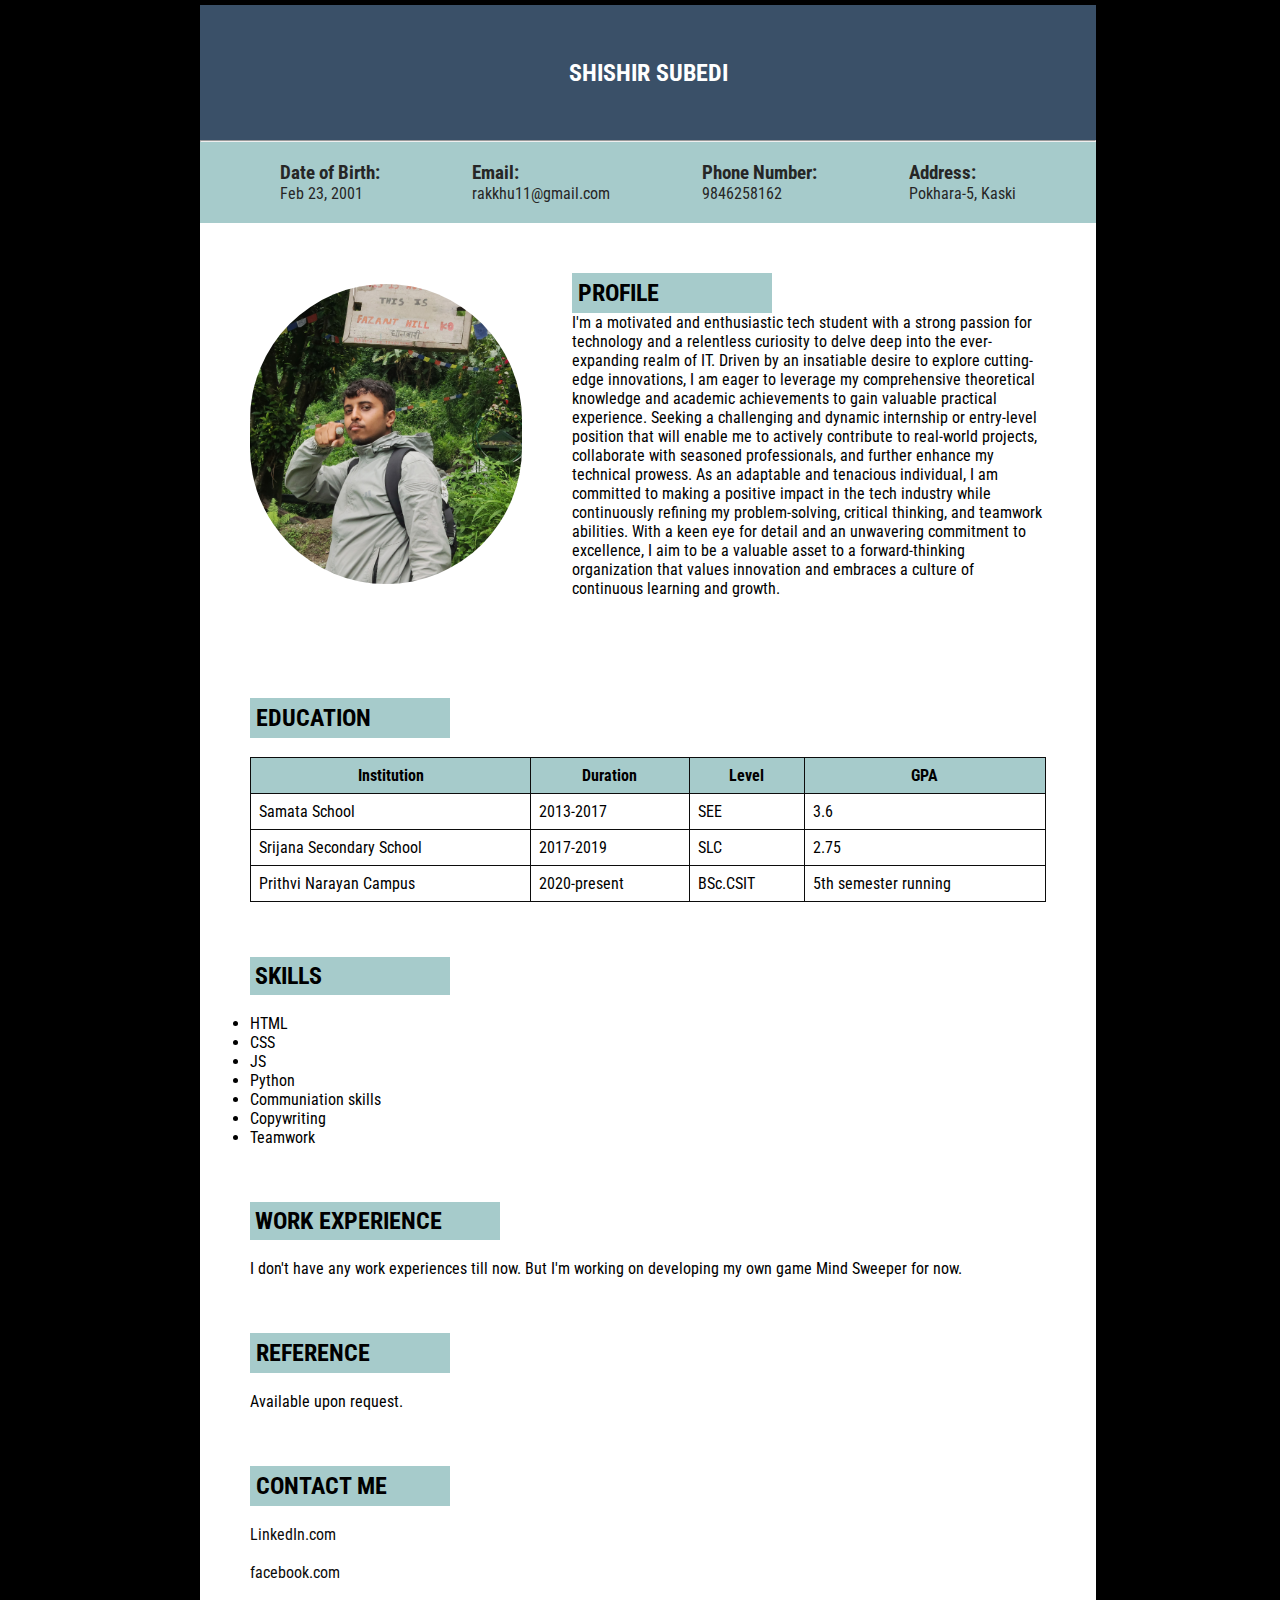
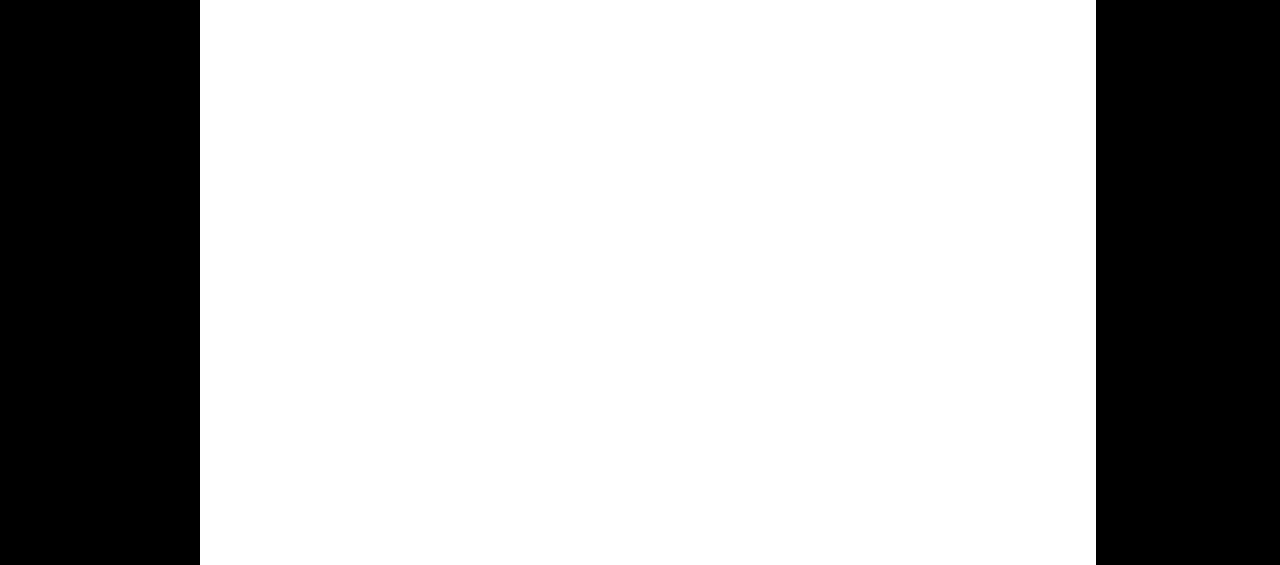
<file: index.html>
<!DOCTYPE html>
<html lang="en">
<head>
    <meta charset="UTF-8">
    <meta name="viewport" content="width=device-width, initial-scale=1.0">
       <title>    CV    </title>
       <link rel="stylesheet" href="style.css">
       <link rel="stylesheet" href="https://cdnjs.cloudflare.com/ajax/libs/font-awesome/6.4.2/css/all.min.css" integrity="sha512-z3gLpd7yknf1YoNbCzqRKc4qyor8gaKU1qmn+CShxbuBusANI9QpRohGBreCFkKxLhei6S9CQXFEbbKuqLg0DA==" crossorigin="anonymous" referrerpolicy="no-referrer" />
       
</head>
<body>
    <article id="whole">
        <section class="first">
            <h1>
                SHISHIR   SUBEDI
            </h1>
        </section>
        
        <hr>
        <section class="second">
            <ul>
                <li> <h3>Date of Birth:</h3>  Feb 23, 2001</li>
                <li> <h3>Email:</h3>rakkhu11@gmail.com </li>
                <li> <h3>Phone Number:  </h3>        9846258162   </li>
                <li><h3>Address: </h5> Pokhara-5, Kaski</li>
            </ul>
        </section>
        <section class="main">
            <div>
                <img src="resume.jpg" alt="image of shishir" height="300px" >
                <!-- <img src="resume.jpg" alt=""> -->
            </div>
            <div>
                <div class="profile"><h2> PROFILE</h2></div>
                <p>
                     I'm a motivated and enthusiastic tech student with a strong passion for technology and a relentless curiosity to delve deep into the ever-expanding realm of IT. Driven by an insatiable desire to explore cutting-edge innovations, I am eager to leverage my comprehensive theoretical knowledge and academic achievements to gain valuable practical experience. Seeking a challenging and dynamic internship or entry-level position that will enable me to actively contribute to real-world projects, collaborate with seasoned professionals, and further enhance my technical prowess. As an adaptable and tenacious individual, I am committed to making a positive impact in the tech industry while continuously refining my problem-solving, critical thinking, and teamwork abilities. With a keen eye for detail and an unwavering commitment to excellence, I aim to be a valuable asset to a forward-thinking organization that values innovation and embraces a culture of continuous learning and growth.

                </p>
            </div>
        </section>
        <section class="table">
            <div class="education">
                <h2>EDUCATION</h2>
            </div>
                <br>
            
            <table>
                <tr>
                    <th>Institution</th>
                    <th>Duration</th>
                    <th>Level</th>
                    <th>GPA</th>
                </tr>
                <tr>
                    <td>Samata School</td>
                    <td> 2013-2017</td>
                    <td> SEE</td>
                    <td>3.6</td>
                </tr>
                <tr>
                    <td>Srijana Secondary School</td>
                    <td>2017-2019</td>
                    <td>SLC</td>
                    <td>2.75</td>
                </tr>
                <tr>
                    <td>Prithvi Narayan Campus</td>
                    <td>2020-present</td>
                    <td>BSc.CSIT</td>
                    <td>5th semester running</td>
                </tr>
                
            </table>

        </section>
        <section class="language">
            <div class="skill">
                <h2>SKILLS</h2>
            </div>
            <br>
            <div class="list">
                <li> HTML</li>
                <li> CSS</li>
                <li> JS</li>
                <li>Python</li>
                <li>Communiation skills</li>
                <li>Copywriting</li>
                <li>Teamwork</li>
            </div>
        </section>
        <section class="experience">
           <div class="work">
                <h2> WORK EXPERIENCE</h2>
           </div>
           <br>
           <p>
            I don't have any work experiences till now. But I'm working on developing my own game Mind Sweeper for now.
           </p>
        </section>
        <section class="reference">
            <div class="ref">
                <h2>REFERENCE</h2>
            </div>
            <br>
            <p>
                Available upon request.
            </p>
        </section>
        <section class="last">
            <div class="contact">
                <h2>
                    CONTACT ME 
                </h2>
            </div>
            <br>
            <div class="hyperlink">
                <a href="linkedpage.html"> <i class="fa-brands fa-linkedin fa-beat"> </i>   LinkedIn.com</a> 
                <br>
                <br>
                <a href="linkedpage.html"><i class="fa-brands fa-facebook fa-beat"></i>     facebook.com</a> 
            </div>
        </section>
        
    </article>
    
</body>
</html>
</file>
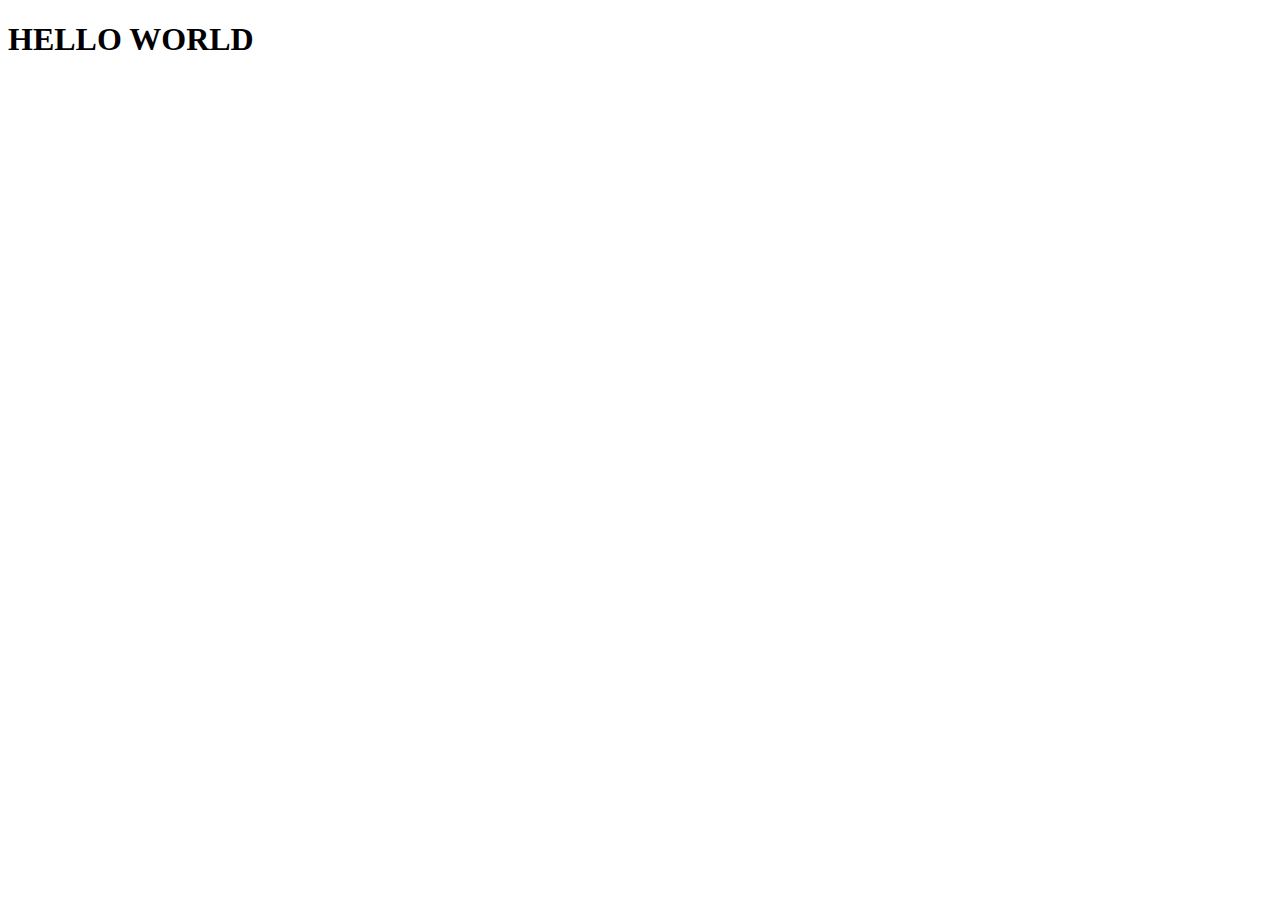
<file: linkedpage.html>
<!DOCTYPE html>
<html lang="en">
<head>
    <meta charset="UTF-8">
    <meta name="viewport" content="width=device-width, initial-scale=1.0">
    <title>Document</title>
</head>
<body>
    <h1>
        HELLO WORLD
    </h1>
</body>
</html>
</file>
<file: style.css>
@import url('https://fonts.googleapis.com/css2?family=Roboto+Condensed:wght@300;400;700&display=swap');
*{
    margin: 0;
    padding: 0;
    box-sizing: border-box;
}
 body{
    background-color:black;
    height: 240vh;
    width: 100%; 
    margin-top: 5px;
    /* font-family: 'Roboto', sans-serif; */
    font-family: 'Roboto Condensed', sans-serif;
 }
 #whole{
    width: 70vw;
    height: 100%;
    display: flex;
    flex-direction: column;
    /* justify-content: center;
    align-items: center; */
    margin-left: 200px;
    font-family: 'Roboto Condensed', sans-serif;
    /* border-style: ridge; */
    background-color: white;
 }
 .first{
    height: 15vh; ;
    /* width: 100%; */
    display: flex;
    justify-content: center;
    align-items: center;
    /* background-color: #3B5A80ff; */
    background-color:  #3A5068ff;
    font-family: 'Roboto Condensed', sans-serif;
    /* border-radius: 20px; */
    
 }
 .second{
    /* background-color: #9ce9e9b0; */
    background-color: #026b6b5a;
   padding-top: 20px;
   padding-bottom:20px ;
    padding-left: 80px;
    padding-right: 80px;
    font-family: 'Roboto Condensed', sans-serif;
    color: rgb(38, 38, 38);
    /* border-radius: 20px; */
 }
 ul{
    display: flex;
    list-style-type: none;
    align-items: center;
    justify-content: space-between;
    font-family: 'Roboto Condensed', sans-serif;
 }
 h1{
    font-size: x-large;
    color: white;
    font-family: 'Roboto Condensed', sans-serif;
 }
 .main{
    display: flex;
    padding: 50px;
    justify-content: center;
    align-items: center;
    gap: 50px;
    /* border: 2px solid #cdcdcd; */
    /* border-radius: 20px; */
    background-color: white;
 }
 img{
    border-radius: 8000px;
 }
 .profile{
    background-color: #026b6b5a;
    width: 200px;
    padding: 6px;
    
 }
.profile:hover{
    background-color: #0996965a;
}

 table {
    border-collapse: collapse; /* Merge cell borders */
    width: 100%;
    border: 1px solid #ddd; /* Table border */
}
th, td {
    border: 1px solid #0c0c0c; /* Cell borders */
    padding: 8px; /* Cell padding */
    background-color: white;
}

th {
    background-color:#026b6b5a ; /* Header background color */
}

tr:hover {
    background-color: #f5f5f5; /* Row hover color */
}
.table{
    /* display: flex;
    justify-content: center; */

    margin: 50px;
}
.education{
    background-color: #026b6b5a;
    width: 200px;
    padding: 6px;
    /* display: flex;
    justify-content: center; */
}
.work{
    background-color: #026b6b5a;
    width: 250px;
    padding: 5px;
    
 }
.work:hover{
    background-color: #0996965a;
}
.experience{
    margin: 50px;
    margin-top: 5px;
}
.skill{
    background-color: #026b6b5a;
    width: 200px;
    padding: 5px;
    
 }
.skill:hover{
    background-color: #0996965a;
}
.language{
    margin: 50px;
    margin-top: 5px;
}
/* .hyperlink{
    margin: 50px;
    margin-top: 5px;
} */
a{
    text-decoration: none;
    color: #0c0c0c;
}
.ref{
    background-color: #026b6b5a;
    width: 200px;
    padding: 6px;
    
 }
.ref:hover{
    background-color: #0996965a;
}
.reference{
    margin: 50px;
    margin-top: 5px;
}
.contact{
    background-color: #026b6b5a;
    width: 200px;
    padding: 6px;
    
 }
.contact:hover{
    background-color: #0996965a;
}
.last{
    margin: 50px;
    margin-top: 5px;
}
</file>
